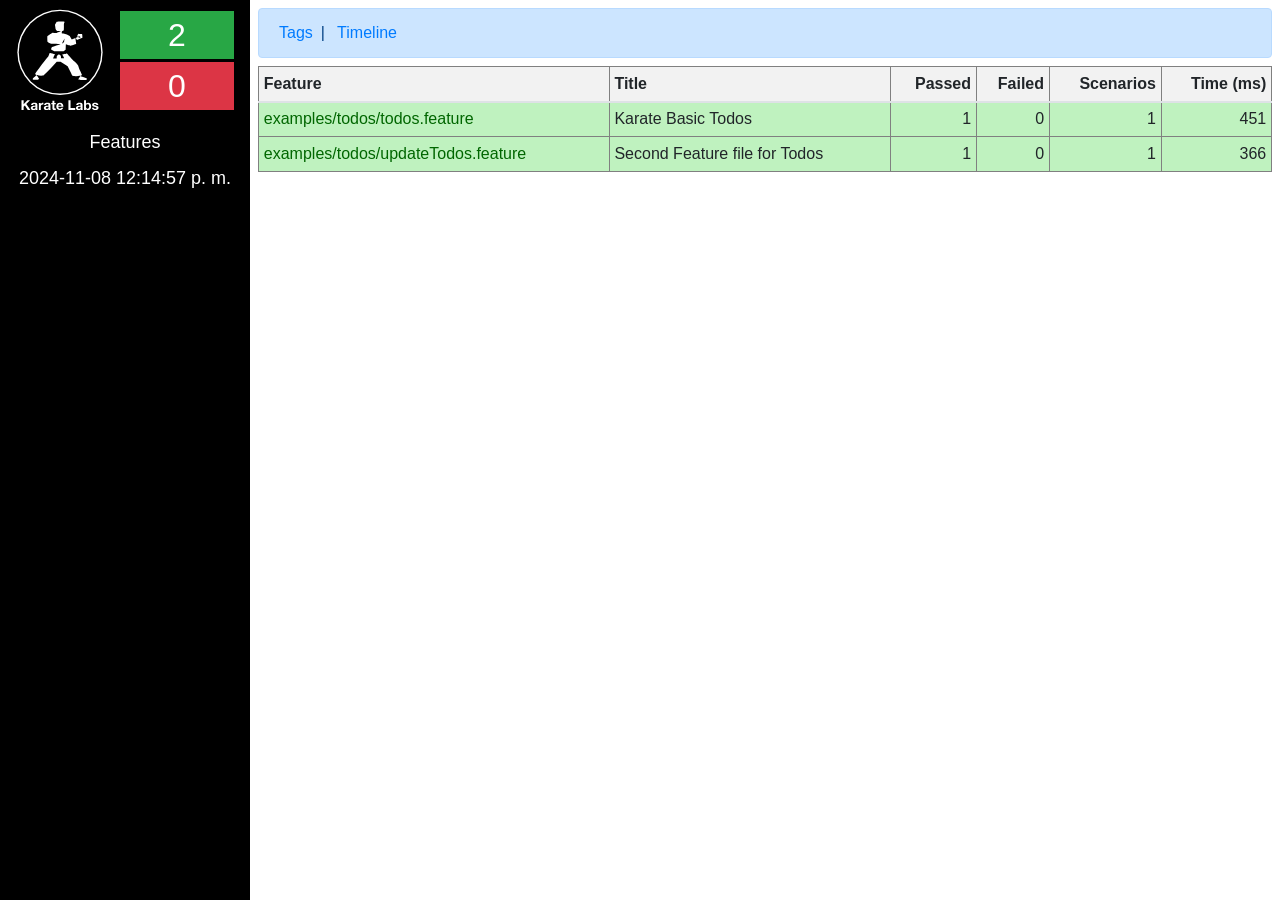
<file: karate-template/target/karate-reports/karate-summary.html>
<!DOCTYPE html>
<html lang="en">
  <head>
    <meta charset="utf-8"/>
    <meta name="viewport" content="width=device-width, initial-scale=1, shrink-to-fit=no"/>
    <link rel="stylesheet" href="res/bootstrap.min.css" type="text/css"/>
    <link rel="stylesheet" href="res/karate-report.css" type="text/css"/>
    <link rel="shortcut icon" href="favicon.ico"/>
    <script type="text/javascript" src="res/jquery.min.js"></script>
    <script type="text/javascript" src="res/jquery.tablesorter.min.js"></script>
    <script type="text/javascript" src="res/bootstrap.min.js"></script>
    <script type="text/javascript" src="res/karate-report.js"></script>    
    <title>Karate Summary Report</title>
  </head>
  <body>
    <div id="root-container">
      <div id="leftnav">
        
        <div>
  <div class="nav-logo">
    <a href="https://karatelabs.io">
      <img src="karate-labs-logo-ring.svg" alt="Karate Labs"/>
    </a>
    <div class="nav-count">
      <div id="nav-pass" class="bg-success">2</div>
      <div id="nav-fail" class="bg-danger">0</div>
    </div>
  </div>
  <div id="nav-env">
    <div></div>
  </div>
  <div id="nav-type">
    <div>Features</div>
  </div>
  <div id="nav-date">
    <div>2024-11-08 12:14:57 p. m.</div>
  </div>
</div>

      </div>
      <div id="content">
        <div class="page-heading alert alert-primary">
          <a href="karate-tags.html">Tags</a><span class="feature-label">|</span>
          <a href="karate-timeline.html">Timeline</a>
        </div>
        <table class="features-table table table-sm">
          <thead>
            <tr>
              <th>Feature</th>
              <th>Title</th>
              <th class="num">Passed</th>
              <th class="num">Failed</th>
              <th class="num">Scenarios</th>
              <th class="num">Time (ms)</th>
            </tr>
          </thead>
          <tbody>
            <tr class="passed">
              <td>
                <a href="examples.todos.todos.html">examples/todos/todos.feature</a>
              </td>
              <td>Karate Basic Todos</td>
              <td class="num">1</td>
              <td class="num">0</td>
              <td class="num">1</td>
              <td class="num">451</td>
            </tr>
            <tr class="passed">
              <td>
                <a href="examples.todos.updateTodos.html">examples/todos/updateTodos.feature</a>
              </td>
              <td>Second Feature file for Todos</td>
              <td class="num">1</td>
              <td class="num">0</td>
              <td class="num">1</td>
              <td class="num">366</td>
            </tr>
          </tbody>
        </table>
      </div>
    </div>
  </body>
</html>
</file>
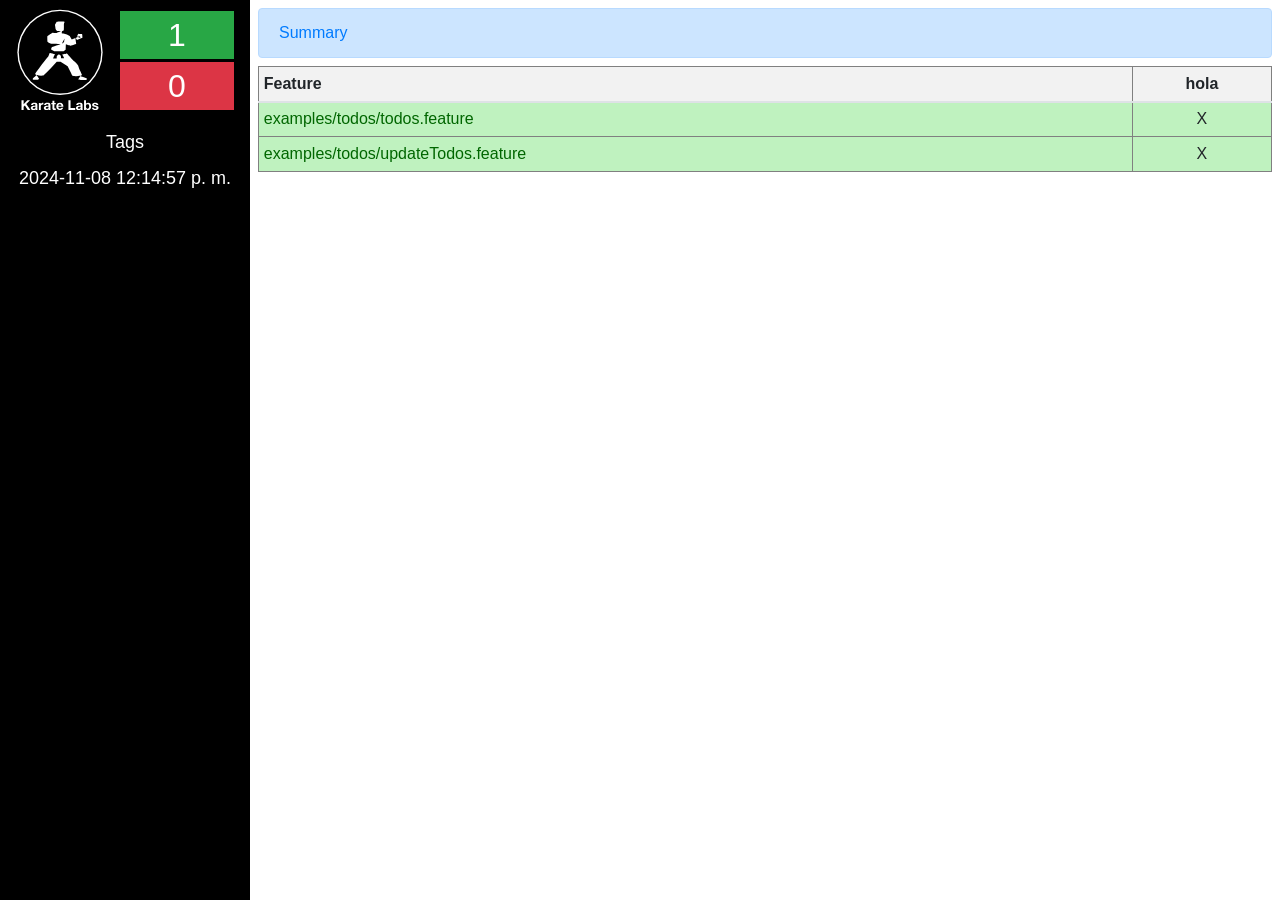
<file: karate-template/target/karate-reports/karate-tags.html>
<!DOCTYPE html>
<html lang="en">
  <head>
    <meta charset="utf-8"/>
    <meta name="viewport" content="width=device-width, initial-scale=1, shrink-to-fit=no"/>
    <link rel="stylesheet" href="res/bootstrap.min.css" type="text/css"/>
    <link rel="stylesheet" href="res/karate-report.css" type="text/css"/>
    <link rel="shortcut icon" href="favicon.ico"/>
    <script type="text/javascript" src="res/jquery.min.js"></script>
    <script type="text/javascript" src="res/jquery.tablesorter.min.js"></script>
    <script type="text/javascript" src="res/bootstrap.min.js"></script>
    <script type="text/javascript" src="res/karate-report.js"></script>
    <title>Karate Tags Report</title>
  </head>
  <body>
    <div id="root-container">
      <div id="leftnav">
        
        <div>
  <div class="nav-logo">
    <a href="https://karatelabs.io">
      <img src="karate-labs-logo-ring.svg" alt="Karate Labs"/>
    </a>
    <div class="nav-count">
      <div id="nav-pass" class="bg-success">1</div>
      <div id="nav-fail" class="bg-danger">0</div>
    </div>
  </div>
  <div id="nav-env">
    <div></div>
  </div>
  <div id="nav-type">
    <div>Tags</div>
  </div>
  <div id="nav-date">
    <div>2024-11-08 12:14:57 p. m.</div>
  </div>
</div>

      </div>
      <div id="content">
        <div class="page-heading alert alert-primary">
          <a href="karate-summary.html">Summary</a>
        </div>
        <table class="tags-table table table-sm ">
          <thead>
            <tr>
              <th class="feature-cell">Feature</th>
              <th classapend="passed">hola</th>
            </tr>
          </thead>
          <tbody>
            <tr class="passed">
              <td class="feature-cell">
                <a href="examples.todos.todos.html">examples/todos/todos.feature</a>
              </td>
              <td classapend="passed">X</td>
            </tr>
            <tr class="passed">
              <td class="feature-cell">
                <a href="examples.todos.updateTodos.html">examples/todos/updateTodos.feature</a>
              </td>
              <td classapend="passed">X</td>
            </tr>
          </tbody>
        </table>
      </div>
    </div>
  </body>
</html>
</file>
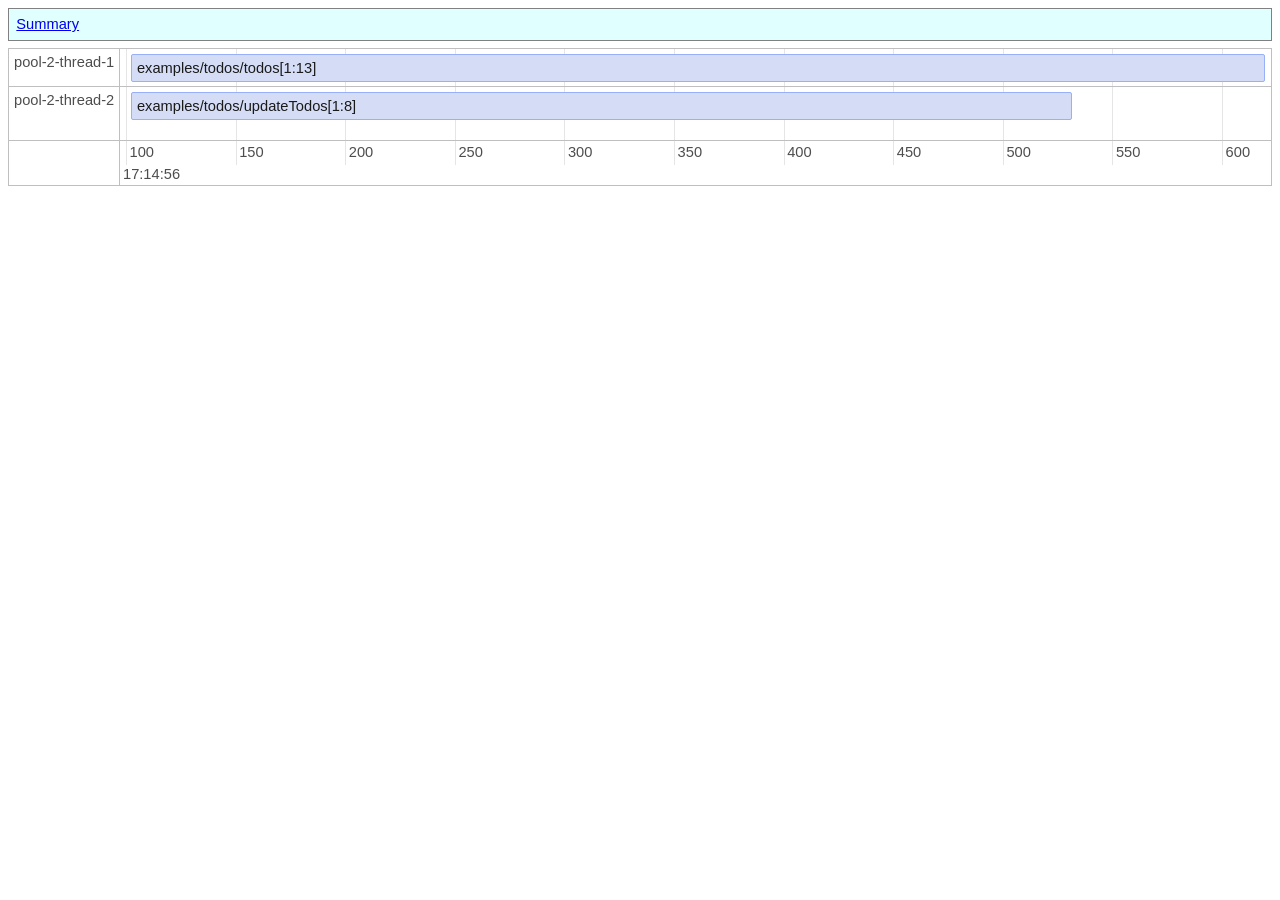
<file: karate-template/target/karate-reports/karate-timeline.html>
<!DOCTYPE HTML>
<html lang="en">
  <head>
    <meta charset="utf-8"/>
    <title>Karate Timeline</title>
    <style>
      body, html { font-family: arial, sans-serif; font-size: 11pt; }
      #visualization { box-sizing: border-box; width: 100%; height: 300px; }
      .vis-item.failed { background-color: #F2928C; }
      .page-heading { padding: 0.5em; margin-bottom: 0.5em; background-color: lightcyan; border: 1px solid gray; }
    </style>
    <script src="res/vis.min.js"></script>
    <link href="res/vis.min.css" rel="stylesheet" type="text/css" />
  </head>
  <body>
    <div class="page-heading">
      <a href="karate-summary.html">Summary</a>
    </div>     
    <div id="visualization"></div>
    <script>
var groups = [{"content":"pool-2-thread-1","id":1},{"content":"pool-2-thread-2","id":2}];
var items = [{"id":1,"group":1,"content":"examples\/todos\/todos[1:13]","start":1731086096102,"end":1731086096619,"title":"examples\/todos\/todos[1:13] 12:14:56.102-12:14:56.619 Basic todos flow"},{"id":2,"group":2,"content":"examples\/todos\/updateTodos[1:8]","start":1731086096102,"end":1731086096531,"title":"examples\/todos\/updateTodos[1:8] 12:14:56.102-12:14:56.531 Update and delete Todos"}];
</script>
    <script>
      var container = document.getElementById('visualization');
      var timeline = new vis.Timeline(container);
      timeline.setOptions({groupOrder: 'content'});
      timeline.setGroups(new vis.DataSet(groups));
      timeline.setItems(new vis.DataSet(items));
    </script>
  </body>
</html>
</file>
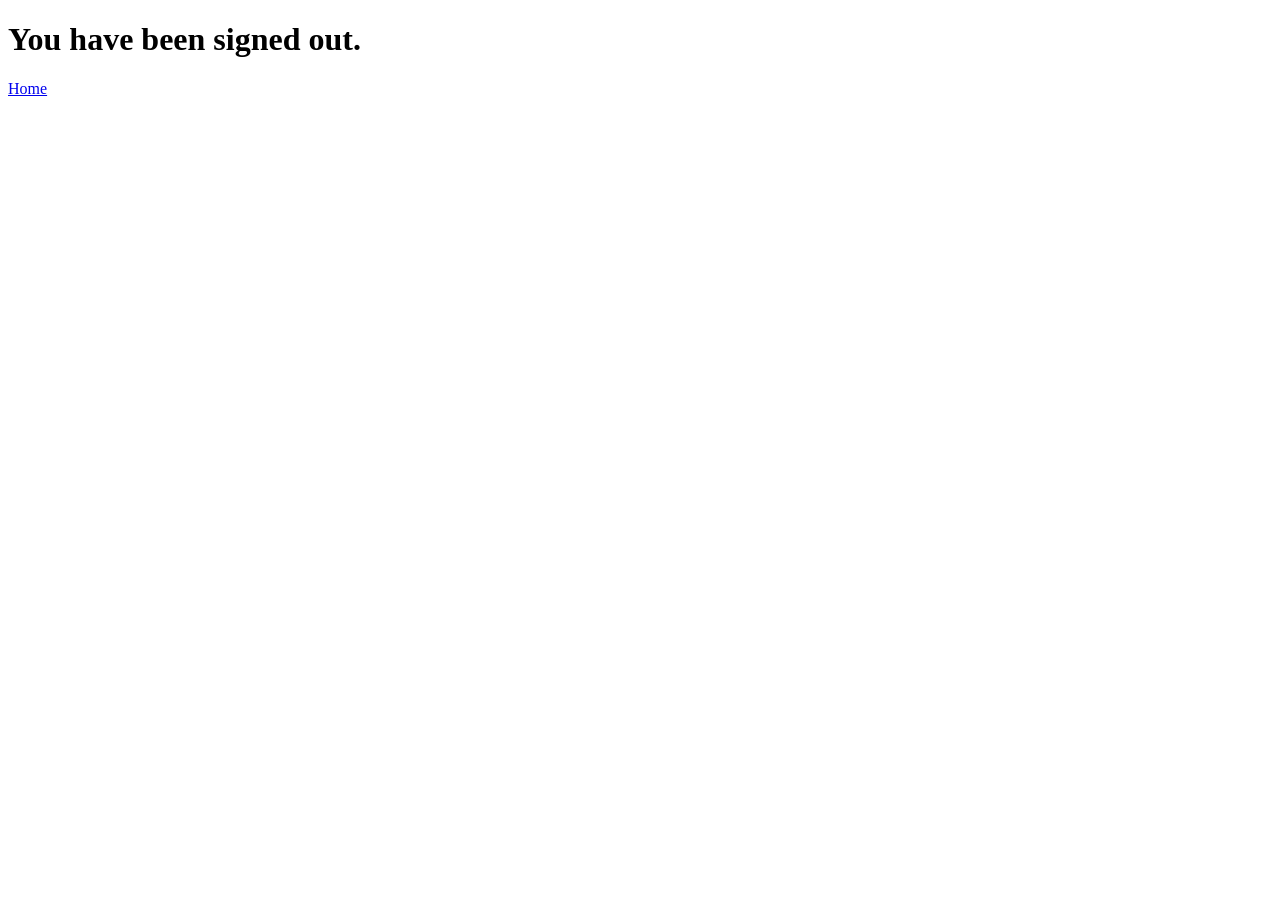
<file: karate-todo/target/classes/app/signout.html>
<!doctype html>
<html>
  <script ka:scope="global">
    context.close();
  </script>
  <head th:replace="~{index::head}"></head>
  <body>
    <div th:insert="~{header}"></div>
    <div class="container-fluid">
      <div class="row m-3">     
        <h1 class="display-5">You have been signed out.</h1>
      </div>
    </div>
    <nav class="navbar navbar-dark bg-dark m-3">
      <div class="container-fluid">
        <a class="navbar-brand" href="/">Home</a>
      </div>
    </nav>  
  </body>
</html>
</file>
<file: karate-template/target/karate-reports/res/karate-report.css>
#root-container { display: flex; align-items: stretch; }
#leftnav { min-width: 250px; max-width: 250px; min-height: 100vh; background: #000; color: #fff; position: fixed; }

.nav-logo { display: flex; }
.nav-logo img { width: 120px; padding: 0.3em; }
.nav-count { margin-top: 0.5em; margin-right: 1em; width: 100%; }
#nav-pass, #nav-fail { font-size: xx-large; text-align: center; width: 100%; display: block; margin-top: 0.1em; }
#nav-type, #nav-date, #nav-env { margin: 0.5em 1em; font-size: large; text-align: center; }

.nav-container { display: flex; flex-direction: column; overflow-y: scroll; height: 80vh; }
.nav-item { margin: 0.5em 1em; padding: 0.2em; }
.nav-item a { color: #000; display: block; }

#content { padding: 0.5em; margin-left: 250px; width: 100%; }

.features-table, .tags-table { border: 1px solid gray; }
.tags-table th, .tags-table td { text-align: center; }
.tags-table .feature-cell { text-align: left; }
.features-table .passed a, .tags-table .passed a { color: #006600; }
.features-table .failed a, .tags-table .failed a { color: #990000; }
.features-table th, .tags-table th { border: 1px solid gray; background-color: #f2f2f2; }
.features-table td, .tags-table td { border: 1px solid gray; }
.num { text-align: right; }

.page-heading  { margin-bottom: 0.5em; }
.feature-label { padding: 0 0.5em; }
.feature-path { font-weight: bold; font-style: italic; }
.feature-name { font-weight: bold; }
.feature-description { font-style: italic; padding-left: 1em; }

.scenario { border: 1px solid gray; margin-bottom: 1em;  }
.scenario-heading { border-bottom: 1px solid gray; margin-bottom: 2px; display: flex; }
.heading-container { padding: 0.2em 0.5em; background-color: #fff3cd; width: 100%; margin: 0 0 0 2px; }
.scenario-tags .badge { margin-right: 0.5em; }
.scenario-name { font-weight: bold; padding-left: 0.2em; }
.scenario-time { width: 90px; padding: 0.2em 0.6em; text-align: right; margin: 0 2px 0 2px }

.step-row { display: flex; margin: 0 2px 2px 2px; }
.step-container { width: 100%; display: flex; }
.step-row a { width: 100%; }
a .step-container { width: 100%; color: #000; }
.callarg-container { display: flex; }
.step-indent { display: inline-block; width: 15px; background-color: #d9d9d9; margin-left: 2px; }
.step-ref { width: 50px; text-align: right; padding: 0 0.2em 0 0.2em; }
.bg-step { background-color: #d9d9d9; }
.comment { background-color: #d9d9d9; }
a .step-ref { font-weight: bold; color: blue; }
.step-cell { display: flex; width: 100%; padding: 0 0.2em 0 0.2em; margin-left: 2px; }
.time-cell { width: 90px; margin-left: 2px; padding-right: 0.5em; text-align: right; }

.scenario table { margin: 0.5em; }
.scenario table td { border: 1px solid gray; padding: 0.1em 0.2em; }
.preformatted { white-space: pre-wrap; font-family: monospace; padding: 0 0.3em 0.2em 0.3em; overflow: auto; font-size: 13px; }
.embed img { width: 100%; }

.passed { background-color: #bff2bf; }
.failed { background-color: #ffcccc; }
.skipped { background-color: #ffdd99; }

/***********/
/* diff ui */
/***********/
.diff-ui > div {
    text-align: center;
    vertical-align: top;
}
.diff-ui .hidden {
    visibility: hidden;
}
.diff-ui-screenshots {
    display: flex;
    flex-direction: row;
}
.diff-ui-screenshots img {
    cursor: zoom-in;
}
.diff-ui-screenshots > div {
    width: 32%;
    margin: 10px 1%;
}
.diff-ui .image-diff {
    position: relative;
}
.diff-ui .img-container img {
    user-select: none;
}
.diff-ui-inset {
    margin: 20px;
}
.diff-ui .diff-results {
    width: 100%;
}
.diff-ui .form-group {
    text-align: left;
}
.diff-ui-controls {
    margin: 20px auto;
    max-width: 720px;
}
.diff-ui-controls select {
    -webkit-appearance: none;
    -moz-appearance: none;
    background: transparent;
    background-image: url("data:image/svg+xml;utf8,<svg fill='black' height='24' viewBox='0 0 24 24' width='24' xmlns='http://www.w3.org/2000/svg'><path d='M7 10l5 5 5-5z'/><path d='M0 0h24v24H0z' fill='none'/></svg>");
    background-repeat: no-repeat;
    background-position-x: 100%;
    background-position-y: 2px;
    color: black;
    border: 1px solid rgb(128, 128, 128);
    border-radius: .2rem;
    margin-right: 2rem;
    padding-right: 2rem;
}
.diff-ui-controls .btn.rebase {
    color: black;
    background-color: #bff2bf;
    border: 1px solid #add1ad;
}
.diff-ui-controls .btn.rebase:hover {
    background-color: #add1ad;
}
.diff-ui-controls .btn-group button {
    color: rgb(128, 128, 128);
    background-color: lightgray;
    border: 1px solid rgb(128, 128, 128);
}
.diff-ui-controls .btn-group button.active {
    color: black;
    background-color: white;
}
.diff-ui-controls button.active.yellow {
    color: black;
    background-color: rgb(255, 255, 0);
}
.diff-ui-controls button.active.pink {
    color: white;
    background-color: rgb(255, 0, 255);
}
/*********/
/* modal */
/*********/
.diff-ui .modal {
    width: 100%;
    display: none;
}
.diff-ui .modal pre {
    text-align: left;
}
.diff-ui .fit-content .modal-dialog {
    max-width: fit-content;
}
.diff-ui .full-screen .modal-dialog {
    max-width: 95%;
}
.diff-ui .full-screen img {
    cursor: zoom-in;
    width: auto;
    max-width: 100%;
}
.diff-ui .full-screen .zoomed img {
    cursor: zoom-out;
    width: 100%
}

/*********************/
/* comparison slider */
/*********************/
.diff-ui .compareContainer {
    position: relative;
    display: inline-block;
}
.diff-ui .zoomed .compareContainer {
    position: relative;
    display: block;
}
.diff-ui .compareContainer > div {
    position: absolute;
    top: 0;
    left: 0;
    bottom: 0;
    right: 0;
    background-size: cover;
}
.diff-ui .compareContainer .slider {
    position: absolute;
    top: 0;
    bottom: 0;
    left: calc(50% - 4px);
    width: 8px;
    cursor: col-resize;
    background-color: #4c4c4c;
}
.diff-ui .slider > div {
    width: 1px;
    height: 100%;
    margin: 0 auto;
    display: inline-block;
    background-color: black;
}

/******************/
/* ignored box UI */
/******************/
.diff-ui .ignored-box-ui {
    position: absolute;
    background-color: rgba(155, 155, 155, 0.5);
    outline: 1px dashed #0000bb;
    box-sizing: border-box;
    z-index: 999;
}
.diff-ui .ignored-box-ui.active {
    outline: 1px dashed yellow;
}
.diff-ui .ui-resizable-handle {
    position: absolute;
    font-size: 0.1px;
    display: block;
    -ms-touch-action: none;
    touch-action: none;
}
.diff-ui .ui-resizable-n {
    cursor: n-resize;
    height: 7px;
    width: 100%;
    top: -5px;
    left: 0;
}
.diff-ui .ui-resizable-s {
    cursor: s-resize;
    height: 7px;
    width: 100%;
    bottom: -5px;
    left: 0;
}
.diff-ui .ui-resizable-e {
    cursor: e-resize;
    width: 7px;
    right: -5px;
    top: 0;
    height: 100%;
}
.diff-ui .ui-resizable-w {
    cursor: w-resize;
    width: 7px;
    left: -5px;
    top: 0;
    height: 100%;
}
.diff-ui .ui-resizable-se {
    cursor: se-resize;
    width: 12px;
    height: 12px;
    right: -5px;
    bottom: -5px;
}
.diff-ui .ui-resizable-sw {
    cursor: sw-resize;
    width: 9px;
    height: 9px;
    left: -5px;
    bottom: -5px;
}
.diff-ui .ui-resizable-nw {
    cursor: nw-resize;
    width: 9px;
    height: 9px;
    left: -5px;
    top: -5px;
}
.diff-ui .ui-resizable-ne {
    cursor: ne-resize;
    width: 9px;
    height: 9px;
    right: -5px;
    top: -5px;
}
</file>
<file: karate-template/target/karate-reports/res/vis.min.css>
.vis .overlay{position:absolute;top:0;left:0;width:100%;height:100%;z-index:10}.vis-active{box-shadow:0 0 10px #86d5f8}.vis [class*=span]{min-height:0;width:auto}div.vis-configuration{position:relative;display:block;float:left;font-size:12px}div.vis-configuration-wrapper{display:block;width:700px}div.vis-configuration-wrapper::after{clear:both;content:"";display:block}div.vis-configuration.vis-config-option-container{display:block;width:495px;background-color:#fff;border:2px solid #f7f8fa;border-radius:4px;margin-top:20px;left:10px;padding-left:5px}div.vis-configuration.vis-config-button{display:block;width:495px;height:25px;vertical-align:middle;line-height:25px;background-color:#f7f8fa;border:2px solid #ceced0;border-radius:4px;margin-top:20px;left:10px;padding-left:5px;cursor:pointer;margin-bottom:30px}div.vis-configuration.vis-config-button.hover{background-color:#4588e6;border:2px solid #214373;color:#fff}div.vis-configuration.vis-config-item{display:block;float:left;width:495px;height:25px;vertical-align:middle;line-height:25px}div.vis-configuration.vis-config-item.vis-config-s2{left:10px;background-color:#f7f8fa;padding-left:5px;border-radius:3px}div.vis-configuration.vis-config-item.vis-config-s3{left:20px;background-color:#e4e9f0;padding-left:5px;border-radius:3px}div.vis-configuration.vis-config-item.vis-config-s4{left:30px;background-color:#cfd8e6;padding-left:5px;border-radius:3px}div.vis-configuration.vis-config-header{font-size:18px;font-weight:700}div.vis-configuration.vis-config-label{width:120px;height:25px;line-height:25px}div.vis-configuration.vis-config-label.vis-config-s3{width:110px}div.vis-configuration.vis-config-label.vis-config-s4{width:100px}div.vis-configuration.vis-config-colorBlock{top:1px;width:30px;height:19px;border:1px solid #444;border-radius:2px;padding:0;margin:0;cursor:pointer}input.vis-configuration.vis-config-checkbox{left:-5px}input.vis-configuration.vis-config-rangeinput{position:relative;top:-5px;width:60px;padding:1px;margin:0;pointer-events:none}input.vis-configuration.vis-config-range{-webkit-appearance:none;border:0 solid #fff;background-color:rgba(0,0,0,0);width:300px;height:20px}input.vis-configuration.vis-config-range::-webkit-slider-runnable-track{width:300px;height:5px;background:#dedede;background:-moz-linear-gradient(top,#dedede 0,#c8c8c8 99%);background:-webkit-gradient(linear,left top,left bottom,color-stop(0,#dedede),color-stop(99%,#c8c8c8));background:-webkit-linear-gradient(top,#dedede 0,#c8c8c8 99%);background:-o-linear-gradient(top,#dedede 0,#c8c8c8 99%);background:-ms-linear-gradient(top,#dedede 0,#c8c8c8 99%);background:linear-gradient(to bottom,#dedede 0,#c8c8c8 99%);border:1px solid #999;box-shadow:#aaa 0 0 3px 0;border-radius:3px}input.vis-configuration.vis-config-range::-webkit-slider-thumb{-webkit-appearance:none;border:1px solid #14334b;height:17px;width:17px;border-radius:50%;background:#3876c2;background:-moz-linear-gradient(top,#3876c2 0,#385380 100%);background:-webkit-gradient(linear,left top,left bottom,color-stop(0,#3876c2),color-stop(100%,#385380));background:-webkit-linear-gradient(top,#3876c2 0,#385380 100%);background:-o-linear-gradient(top,#3876c2 0,#385380 100%);background:-ms-linear-gradient(top,#3876c2 0,#385380 100%);background:linear-gradient(to bottom,#3876c2 0,#385380 100%);box-shadow:#111927 0 0 1px 0;margin-top:-7px}input.vis-configuration.vis-config-range:focus{outline:0}input.vis-configuration.vis-config-range:focus::-webkit-slider-runnable-track{background:#9d9d9d;background:-moz-linear-gradient(top,#9d9d9d 0,#c8c8c8 99%);background:-webkit-gradient(linear,left top,left bottom,color-stop(0,#9d9d9d),color-stop(99%,#c8c8c8));background:-webkit-linear-gradient(top,#9d9d9d 0,#c8c8c8 99%);background:-o-linear-gradient(top,#9d9d9d 0,#c8c8c8 99%);background:-ms-linear-gradient(top,#9d9d9d 0,#c8c8c8 99%);background:linear-gradient(to bottom,#9d9d9d 0,#c8c8c8 99%)}input.vis-configuration.vis-config-range::-moz-range-track{width:300px;height:10px;background:#dedede;background:-moz-linear-gradient(top,#dedede 0,#c8c8c8 99%);background:-webkit-gradient(linear,left top,left bottom,color-stop(0,#dedede),color-stop(99%,#c8c8c8));background:-webkit-linear-gradient(top,#dedede 0,#c8c8c8 99%);background:-o-linear-gradient(top,#dedede 0,#c8c8c8 99%);background:-ms-linear-gradient(top,#dedede 0,#c8c8c8 99%);background:linear-gradient(to bottom,#dedede 0,#c8c8c8 99%);border:1px solid #999;box-shadow:#aaa 0 0 3px 0;border-radius:3px}input.vis-configuration.vis-config-range::-moz-range-thumb{border:none;height:16px;width:16px;border-radius:50%;background:#385380}input.vis-configuration.vis-config-range:-moz-focusring{outline:1px solid #fff;outline-offset:-1px}input.vis-configuration.vis-config-range::-ms-track{width:300px;height:5px;background:0 0;border-color:transparent;border-width:6px 0;color:transparent}input.vis-configuration.vis-config-range::-ms-fill-lower{background:#777;border-radius:10px}input.vis-configuration.vis-config-range::-ms-fill-upper{background:#ddd;border-radius:10px}input.vis-configuration.vis-config-range::-ms-thumb{border:none;height:16px;width:16px;border-radius:50%;background:#385380}input.vis-configuration.vis-config-range:focus::-ms-fill-lower{background:#888}input.vis-configuration.vis-config-range:focus::-ms-fill-upper{background:#ccc}.vis-configuration-popup{position:absolute;background:rgba(57,76,89,.85);border:2px solid #f2faff;line-height:30px;height:30px;width:150px;text-align:center;color:#fff;font-size:14px;border-radius:4px;-webkit-transition:opacity .3s ease-in-out;-moz-transition:opacity .3s ease-in-out;transition:opacity .3s ease-in-out}.vis-configuration-popup:after,.vis-configuration-popup:before{left:100%;top:50%;border:solid transparent;content:" ";height:0;width:0;position:absolute;pointer-events:none}.vis-configuration-popup:after{border-color:rgba(136,183,213,0);border-left-color:rgba(57,76,89,.85);border-width:8px;margin-top:-8px}.vis-configuration-popup:before{border-color:rgba(194,225,245,0);border-left-color:#f2faff;border-width:12px;margin-top:-12px}div.vis-tooltip{position:absolute;visibility:hidden;padding:5px;white-space:nowrap;font-family:verdana;font-size:14px;color:#000;background-color:#f5f4ed;-moz-border-radius:3px;-webkit-border-radius:3px;border-radius:3px;border:1px solid #808074;box-shadow:3px 3px 10px rgba(0,0,0,.2);pointer-events:none;z-index:5}div.vis-color-picker{position:absolute;top:0;left:30px;margin-top:-140px;margin-left:30px;width:310px;height:444px;z-index:1;padding:10px;border-radius:15px;background-color:#fff;display:none;box-shadow:rgba(0,0,0,.5) 0 0 10px 0}div.vis-color-picker div.vis-arrow{position:absolute;top:147px;left:5px}div.vis-color-picker div.vis-arrow::after,div.vis-color-picker div.vis-arrow::before{right:100%;top:50%;border:solid transparent;content:" ";height:0;width:0;position:absolute;pointer-events:none}div.vis-color-picker div.vis-arrow:after{border-color:rgba(255,255,255,0);border-right-color:#fff;border-width:30px;margin-top:-30px}div.vis-color-picker div.vis-color{position:absolute;width:289px;height:289px;cursor:pointer}div.vis-color-picker div.vis-brightness{position:absolute;top:313px}div.vis-color-picker div.vis-opacity{position:absolute;top:350px}div.vis-color-picker div.vis-selector{position:absolute;top:137px;left:137px;width:15px;height:15px;border-radius:15px;border:1px solid #fff;background:#4c4c4c;background:-moz-linear-gradient(top,#4c4c4c 0,#595959 12%,#666 25%,#474747 39%,#2c2c2c 50%,#000 51%,#111 60%,#2b2b2b 76%,#1c1c1c 91%,#131313 100%);background:-webkit-gradient(linear,left top,left bottom,color-stop(0,#4c4c4c),color-stop(12%,#595959),color-stop(25%,#666),color-stop(39%,#474747),color-stop(50%,#2c2c2c),color-stop(51%,#000),color-stop(60%,#111),color-stop(76%,#2b2b2b),color-stop(91%,#1c1c1c),color-stop(100%,#131313));background:-webkit-linear-gradient(top,#4c4c4c 0,#595959 12%,#666 25%,#474747 39%,#2c2c2c 50%,#000 51%,#111 60%,#2b2b2b 76%,#1c1c1c 91%,#131313 100%);background:-o-linear-gradient(top,#4c4c4c 0,#595959 12%,#666 25%,#474747 39%,#2c2c2c 50%,#000 51%,#111 60%,#2b2b2b 76%,#1c1c1c 91%,#131313 100%);background:-ms-linear-gradient(top,#4c4c4c 0,#595959 12%,#666 25%,#474747 39%,#2c2c2c 50%,#000 51%,#111 60%,#2b2b2b 76%,#1c1c1c 91%,#131313 100%);background:linear-gradient(to bottom,#4c4c4c 0,#595959 12%,#666 25%,#474747 39%,#2c2c2c 50%,#000 51%,#111 60%,#2b2b2b 76%,#1c1c1c 91%,#131313 100%)}div.vis-color-picker div.vis-new-color{position:absolute;width:140px;height:20px;border:1px solid rgba(0,0,0,.1);border-radius:5px;top:380px;left:159px;text-align:right;padding-right:2px;font-size:10px;color:rgba(0,0,0,.4);vertical-align:middle;line-height:20px}div.vis-color-picker div.vis-initial-color{position:absolute;width:140px;height:20px;border:1px solid rgba(0,0,0,.1);border-radius:5px;top:380px;left:10px;text-align:left;padding-left:2px;font-size:10px;color:rgba(0,0,0,.4);vertical-align:middle;line-height:20px}div.vis-color-picker div.vis-label{position:absolute;width:300px;left:10px}div.vis-color-picker div.vis-label.vis-brightness{top:300px}div.vis-color-picker div.vis-label.vis-opacity{top:338px}div.vis-color-picker div.vis-button{position:absolute;width:68px;height:25px;border-radius:10px;vertical-align:middle;text-align:center;line-height:25px;top:410px;border:2px solid #d9d9d9;background-color:#f7f7f7;cursor:pointer}div.vis-color-picker div.vis-button.vis-cancel{left:5px}div.vis-color-picker div.vis-button.vis-load{left:82px}div.vis-color-picker div.vis-button.vis-apply{left:159px}div.vis-color-picker div.vis-button.vis-save{left:236px}div.vis-color-picker input.vis-range{width:290px;height:20px}div.vis-network div.vis-manipulation{box-sizing:content-box;border-width:0;border-bottom:1px;border-style:solid;border-color:#d6d9d8;background:#fff;background:-moz-linear-gradient(top,#fff 0,#fcfcfc 48%,#fafafa 50%,#fcfcfc 100%);background:-webkit-gradient(linear,left top,left bottom,color-stop(0,#fff),color-stop(48%,#fcfcfc),color-stop(50%,#fafafa),color-stop(100%,#fcfcfc));background:-webkit-linear-gradient(top,#fff 0,#fcfcfc 48%,#fafafa 50%,#fcfcfc 100%);background:-o-linear-gradient(top,#fff 0,#fcfcfc 48%,#fafafa 50%,#fcfcfc 100%);background:-ms-linear-gradient(top,#fff 0,#fcfcfc 48%,#fafafa 50%,#fcfcfc 100%);background:linear-gradient(to bottom,#fff 0,#fcfcfc 48%,#fafafa 50%,#fcfcfc 100%);padding-top:4px;position:absolute;left:0;top:0;width:100%;height:28px}div.vis-network div.vis-edit-mode{position:absolute;left:0;top:5px;height:30px}div.vis-network div.vis-close{position:absolute;right:0;top:0;width:30px;height:30px;background-position:20px 3px;background-repeat:no-repeat;background-image:url(img/network/cross.png);cursor:pointer;-webkit-touch-callout:none;-webkit-user-select:none;-khtml-user-select:none;-moz-user-select:none;-ms-user-select:none;user-select:none}div.vis-network div.vis-close:hover{opacity:.6}div.vis-network div.vis-edit-mode div.vis-button,div.vis-network div.vis-manipulation div.vis-button{float:left;font-family:verdana;font-size:12px;-moz-border-radius:15px;border-radius:15px;display:inline-block;background-position:0 0;background-repeat:no-repeat;height:24px;margin-left:10px;cursor:pointer;padding:0 8px 0 8px;-webkit-touch-callout:none;-webkit-user-select:none;-khtml-user-select:none;-moz-user-select:none;-ms-user-select:none;user-select:none}div.vis-network div.vis-manipulation div.vis-button:hover{box-shadow:1px 1px 8px rgba(0,0,0,.2)}div.vis-network div.vis-manipulation div.vis-button:active{box-shadow:1px 1px 8px rgba(0,0,0,.5)}div.vis-network div.vis-manipulation div.vis-button.vis-back{background-image:url(img/network/backIcon.png)}div.vis-network div.vis-manipulation div.vis-button.vis-none:hover{box-shadow:1px 1px 8px transparent;cursor:default}div.vis-network div.vis-manipulation div.vis-button.vis-none:active{box-shadow:1px 1px 8px transparent}div.vis-network div.vis-manipulation div.vis-button.vis-none{padding:0}div.vis-network div.vis-manipulation div.notification{margin:2px;font-weight:700}div.vis-network div.vis-manipulation div.vis-button.vis-add{background-image:url(img/network/addNodeIcon.png)}div.vis-network div.vis-edit-mode div.vis-button.vis-edit,div.vis-network div.vis-manipulation div.vis-button.vis-edit{background-image:url(img/network/editIcon.png)}div.vis-network div.vis-edit-mode div.vis-button.vis-edit.vis-edit-mode{background-color:#fcfcfc;border:1px solid #ccc}div.vis-network div.vis-manipulation div.vis-button.vis-connect{background-image:url(img/network/connectIcon.png)}div.vis-network div.vis-manipulation div.vis-button.vis-delete{background-image:url(img/network/deleteIcon.png)}div.vis-network div.vis-edit-mode div.vis-label,div.vis-network div.vis-manipulation div.vis-label{margin:0 0 0 23px;line-height:25px}div.vis-network div.vis-manipulation div.vis-separator-line{float:left;display:inline-block;width:1px;height:21px;background-color:#bdbdbd;margin:0 7px 0 15px}div.vis-network div.vis-navigation div.vis-button{width:34px;height:34px;-moz-border-radius:17px;border-radius:17px;position:absolute;display:inline-block;background-position:2px 2px;background-repeat:no-repeat;cursor:pointer;-webkit-touch-callout:none;-webkit-user-select:none;-khtml-user-select:none;-moz-user-select:none;-ms-user-select:none;user-select:none}div.vis-network div.vis-navigation div.vis-button:hover{box-shadow:0 0 3px 3px rgba(56,207,21,.3)}div.vis-network div.vis-navigation div.vis-button:active{box-shadow:0 0 1px 3px rgba(56,207,21,.95)}div.vis-network div.vis-navigation div.vis-button.vis-up{background-image:url(img/network/upArrow.png);bottom:50px;left:55px}div.vis-network div.vis-navigation div.vis-button.vis-down{background-image:url(img/network/downArrow.png);bottom:10px;left:55px}div.vis-network div.vis-navigation div.vis-button.vis-left{background-image:url(img/network/leftArrow.png);bottom:10px;left:15px}div.vis-network div.vis-navigation div.vis-button.vis-right{background-image:url(img/network/rightArrow.png);bottom:10px;left:95px}div.vis-network div.vis-navigation div.vis-button.vis-zoomIn{background-image:url(img/network/plus.png);bottom:10px;right:15px}div.vis-network div.vis-navigation div.vis-button.vis-zoomOut{background-image:url(img/network/minus.png);bottom:10px;right:55px}div.vis-network div.vis-navigation div.vis-button.vis-zoomExtends{background-image:url(img/network/zoomExtends.png);bottom:50px;right:15px}.vis-current-time{background-color:#ff7f6e;width:2px;z-index:1;pointer-events:none}.vis-rolling-mode-btn{height:40px;width:40px;position:absolute;top:7px;right:20px;border-radius:50%;font-size:28px;cursor:pointer;opacity:.8;color:#fff;font-weight:700;text-align:center;background:#3876c2}.vis-rolling-mode-btn:before{content:"\26F6"}.vis-rolling-mode-btn:hover{opacity:1}.vis-custom-time{background-color:#6e94ff;width:2px;cursor:move;z-index:1}.vis-panel.vis-background.vis-horizontal .vis-grid.vis-horizontal{position:absolute;width:100%;height:0;border-bottom:1px solid}.vis-panel.vis-background.vis-horizontal .vis-grid.vis-minor{border-color:#e5e5e5}.vis-panel.vis-background.vis-horizontal .vis-grid.vis-major{border-color:#bfbfbf}.vis-data-axis .vis-y-axis.vis-major{width:100%;position:absolute;color:#4d4d4d;white-space:nowrap}.vis-data-axis .vis-y-axis.vis-major.vis-measure{padding:0;margin:0;border:0;visibility:hidden;width:auto}.vis-data-axis .vis-y-axis.vis-minor{position:absolute;width:100%;color:#bebebe;white-space:nowrap}.vis-data-axis .vis-y-axis.vis-minor.vis-measure{padding:0;margin:0;border:0;visibility:hidden;width:auto}.vis-data-axis .vis-y-axis.vis-title{position:absolute;color:#4d4d4d;white-space:nowrap;bottom:20px;text-align:center}.vis-data-axis .vis-y-axis.vis-title.vis-measure{padding:0;margin:0;visibility:hidden;width:auto}.vis-data-axis .vis-y-axis.vis-title.vis-left{bottom:0;-webkit-transform-origin:left top;-moz-transform-origin:left top;-ms-transform-origin:left top;-o-transform-origin:left top;transform-origin:left bottom;-webkit-transform:rotate(-90deg);-moz-transform:rotate(-90deg);-ms-transform:rotate(-90deg);-o-transform:rotate(-90deg);transform:rotate(-90deg)}.vis-data-axis .vis-y-axis.vis-title.vis-right{bottom:0;-webkit-transform-origin:right bottom;-moz-transform-origin:right bottom;-ms-transform-origin:right bottom;-o-transform-origin:right bottom;transform-origin:right bottom;-webkit-transform:rotate(90deg);-moz-transform:rotate(90deg);-ms-transform:rotate(90deg);-o-transform:rotate(90deg);transform:rotate(90deg)}.vis-legend{background-color:rgba(247,252,255,.65);padding:5px;border:1px solid #b3b3b3;box-shadow:2px 2px 10px rgba(154,154,154,.55)}.vis-legend-text{white-space:nowrap;display:inline-block}.vis-item{position:absolute;color:#1a1a1a;border-color:#97b0f8;border-width:1px;background-color:#d5ddf6;display:inline-block;z-index:1}.vis-item.vis-selected{border-color:#ffc200;background-color:#fff785;z-index:2}.vis-editable.vis-selected{cursor:move}.vis-item.vis-point.vis-selected{background-color:#fff785}.vis-item.vis-box{text-align:center;border-style:solid;border-radius:2px}.vis-item.vis-point{background:0 0}.vis-item.vis-dot{position:absolute;padding:0;border-width:4px;border-style:solid;border-radius:4px}.vis-item.vis-range{border-style:solid;border-radius:2px;box-sizing:border-box}.vis-item.vis-background{border:none;background-color:rgba(213,221,246,.4);box-sizing:border-box;padding:0;margin:0}.vis-item .vis-item-overflow{position:relative;width:100%;height:100%;padding:0;margin:0;overflow:hidden}.vis-item-visible-frame{white-space:nowrap}.vis-item.vis-range .vis-item-content{position:relative;display:inline-block}.vis-item.vis-background .vis-item-content{position:absolute;display:inline-block}.vis-item.vis-line{padding:0;position:absolute;width:0;border-left-width:1px;border-left-style:solid}.vis-item .vis-item-content{white-space:nowrap;box-sizing:border-box;padding:5px}.vis-item .vis-onUpdateTime-tooltip{position:absolute;background:#4f81bd;color:#fff;width:200px;text-align:center;white-space:nowrap;padding:5px;border-radius:1px;transition:.4s;-o-transition:.4s;-moz-transition:.4s;-webkit-transition:.4s}.vis-item .vis-delete,.vis-item .vis-delete-rtl{position:absolute;top:0;width:24px;height:24px;box-sizing:border-box;padding:0 5px;cursor:pointer;-webkit-transition:background .2s linear;-moz-transition:background .2s linear;-ms-transition:background .2s linear;-o-transition:background .2s linear;transition:background .2s linear}.vis-item .vis-delete{right:-24px}.vis-item .vis-delete-rtl{left:-24px}.vis-item .vis-delete-rtl:after,.vis-item .vis-delete:after{content:"\00D7";color:red;font-family:arial,sans-serif;font-size:22px;font-weight:700;-webkit-transition:color .2s linear;-moz-transition:color .2s linear;-ms-transition:color .2s linear;-o-transition:color .2s linear;transition:color .2s linear}.vis-item .vis-delete-rtl:hover,.vis-item .vis-delete:hover{background:red}.vis-item .vis-delete-rtl:hover:after,.vis-item .vis-delete:hover:after{color:#fff}.vis-item .vis-drag-center{position:absolute;width:100%;height:100%;top:0;left:0;cursor:move}.vis-item.vis-range .vis-drag-left{position:absolute;width:24px;max-width:20%;min-width:2px;height:100%;top:0;left:-4px;cursor:w-resize}.vis-item.vis-range .vis-drag-right{position:absolute;width:24px;max-width:20%;min-width:2px;height:100%;top:0;right:-4px;cursor:e-resize}.vis-range.vis-item.vis-readonly .vis-drag-left,.vis-range.vis-item.vis-readonly .vis-drag-right{cursor:auto}.vis-itemset{position:relative;padding:0;margin:0;box-sizing:border-box}.vis-itemset .vis-background,.vis-itemset .vis-foreground{position:absolute;width:100%;height:100%;overflow:visible}.vis-axis{position:absolute;width:100%;height:0;left:0;z-index:1}.vis-foreground .vis-group{position:relative;box-sizing:border-box;border-bottom:1px solid #bfbfbf}.vis-foreground .vis-group:last-child{border-bottom:none}.vis-nesting-group{cursor:pointer}.vis-nested-group{background:#f5f5f5}.vis-label.vis-nesting-group.expanded:before{content:"\25BC"}.vis-label.vis-nesting-group.collapsed-rtl:before{content:"\25C0"}.vis-label.vis-nesting-group.collapsed:before{content:"\25B6"}.vis-overlay{position:absolute;top:0;left:0;width:100%;height:100%;z-index:10}.vis-labelset{position:relative;overflow:hidden;box-sizing:border-box}.vis-labelset .vis-label{position:relative;left:0;top:0;width:100%;color:#4d4d4d;box-sizing:border-box}.vis-labelset .vis-label{border-bottom:1px solid #bfbfbf}.vis-labelset .vis-label.draggable{cursor:pointer}.vis-labelset .vis-label:last-child{border-bottom:none}.vis-labelset .vis-label .vis-inner{display:inline-block;padding:5px}.vis-labelset .vis-label .vis-inner.vis-hidden{padding:0}.vis-panel{position:absolute;padding:0;margin:0;box-sizing:border-box}.vis-panel.vis-bottom,.vis-panel.vis-center,.vis-panel.vis-left,.vis-panel.vis-right,.vis-panel.vis-top{border:1px #bfbfbf}.vis-panel.vis-center,.vis-panel.vis-left,.vis-panel.vis-right{border-top-style:solid;border-bottom-style:solid;overflow:hidden}.vis-left.vis-panel.vis-vertical-scroll,.vis-right.vis-panel.vis-vertical-scroll{height:100%;overflow-x:hidden;overflow-y:scroll}.vis-left.vis-panel.vis-vertical-scroll{direction:rtl}.vis-left.vis-panel.vis-vertical-scroll .vis-content{direction:ltr}.vis-right.vis-panel.vis-vertical-scroll{direction:ltr}.vis-right.vis-panel.vis-vertical-scroll .vis-content{direction:rtl}.vis-panel.vis-bottom,.vis-panel.vis-center,.vis-panel.vis-top{border-left-style:solid;border-right-style:solid}.vis-background{overflow:hidden}.vis-panel>.vis-content{position:relative}.vis-panel .vis-shadow{position:absolute;width:100%;height:1px;box-shadow:0 0 10px rgba(0,0,0,.8)}.vis-panel .vis-shadow.vis-top{top:-1px;left:0}.vis-panel .vis-shadow.vis-bottom{bottom:-1px;left:0}.vis-graph-group0{fill:#4f81bd;fill-opacity:0;stroke-width:2px;stroke:#4f81bd}.vis-graph-group1{fill:#f79646;fill-opacity:0;stroke-width:2px;stroke:#f79646}.vis-graph-group2{fill:#8c51cf;fill-opacity:0;stroke-width:2px;stroke:#8c51cf}.vis-graph-group3{fill:#75c841;fill-opacity:0;stroke-width:2px;stroke:#75c841}.vis-graph-group4{fill:#ff0100;fill-opacity:0;stroke-width:2px;stroke:#ff0100}.vis-graph-group5{fill:#37d8e6;fill-opacity:0;stroke-width:2px;stroke:#37d8e6}.vis-graph-group6{fill:#042662;fill-opacity:0;stroke-width:2px;stroke:#042662}.vis-graph-group7{fill:#00ff26;fill-opacity:0;stroke-width:2px;stroke:#00ff26}.vis-graph-group8{fill:#f0f;fill-opacity:0;stroke-width:2px;stroke:#f0f}.vis-graph-group9{fill:#8f3938;fill-opacity:0;stroke-width:2px;stroke:#8f3938}.vis-timeline .vis-fill{fill-opacity:.1;stroke:none}.vis-timeline .vis-bar{fill-opacity:.5;stroke-width:1px}.vis-timeline .vis-point{stroke-width:2px;fill-opacity:1}.vis-timeline .vis-legend-background{stroke-width:1px;fill-opacity:.9;fill:#fff;stroke:#c2c2c2}.vis-timeline .vis-outline{stroke-width:1px;fill-opacity:1;fill:#fff;stroke:#e5e5e5}.vis-timeline .vis-icon-fill{fill-opacity:.3;stroke:none}.vis-time-axis{position:relative;overflow:hidden}.vis-time-axis.vis-foreground{top:0;left:0;width:100%}.vis-time-axis.vis-background{position:absolute;top:0;left:0;width:100%;height:100%}.vis-time-axis .vis-text{position:absolute;color:#4d4d4d;padding:3px;overflow:hidden;box-sizing:border-box;white-space:nowrap}.vis-time-axis .vis-text.vis-measure{position:absolute;padding-left:0;padding-right:0;margin-left:0;margin-right:0;visibility:hidden}.vis-time-axis .vis-grid.vis-vertical{position:absolute;border-left:1px solid}.vis-time-axis .vis-grid.vis-vertical-rtl{position:absolute;border-right:1px solid}.vis-time-axis .vis-grid.vis-minor{border-color:#e5e5e5}.vis-time-axis .vis-grid.vis-major{border-color:#bfbfbf}.vis-timeline{position:relative;border:1px solid #bfbfbf;overflow:hidden;padding:0;margin:0;box-sizing:border-box}
</file>
